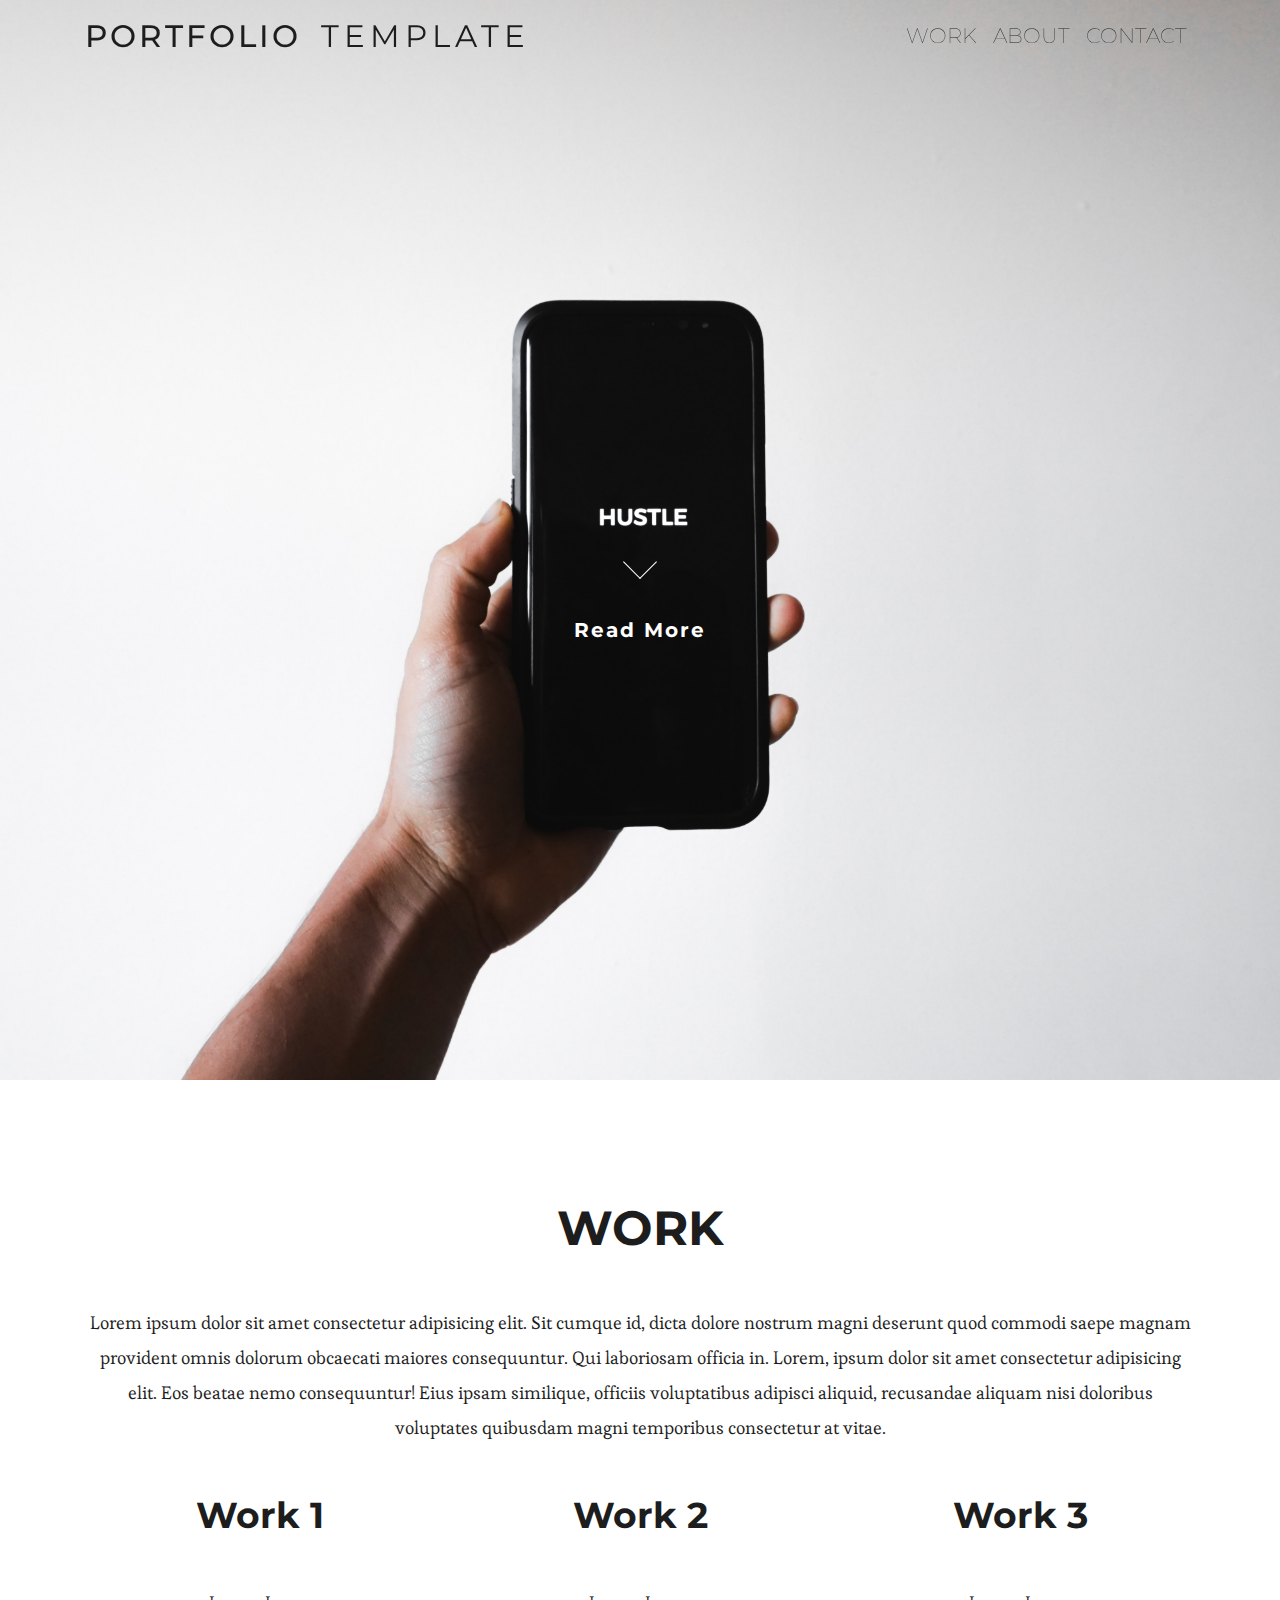
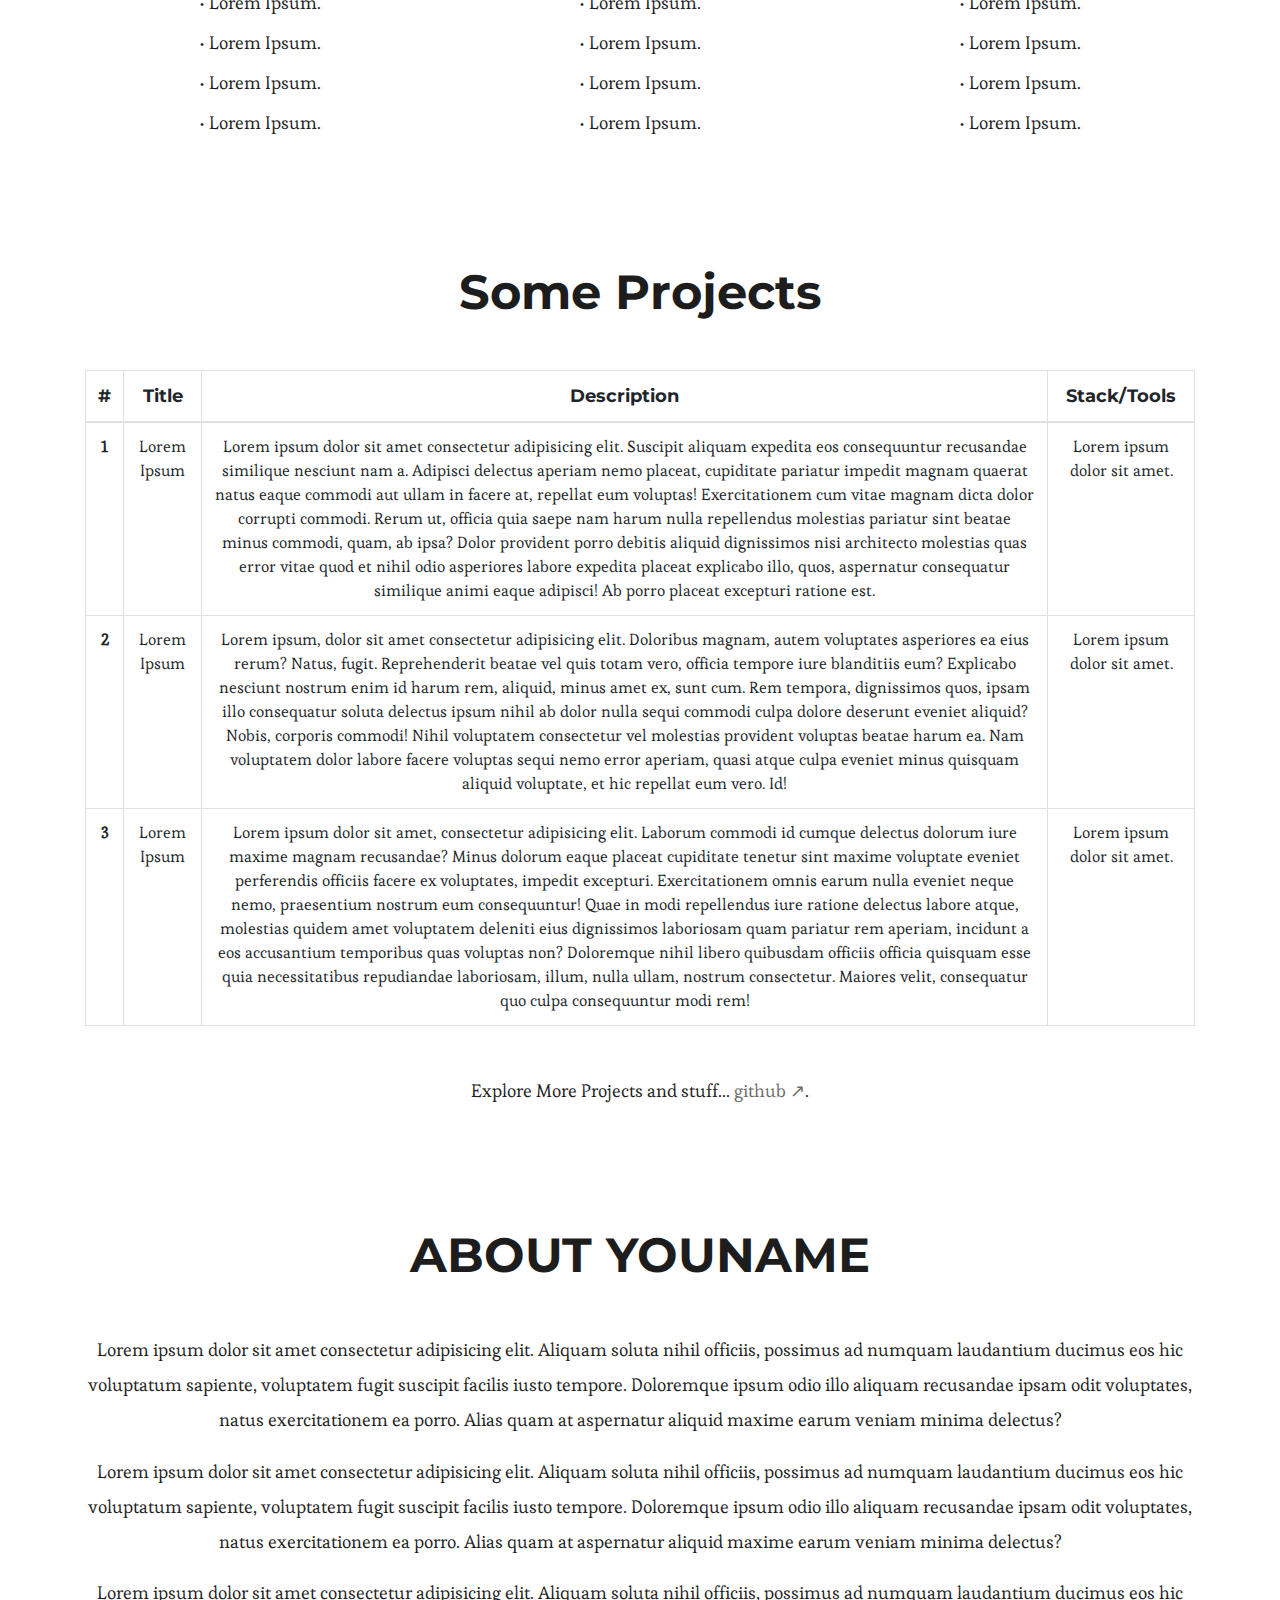
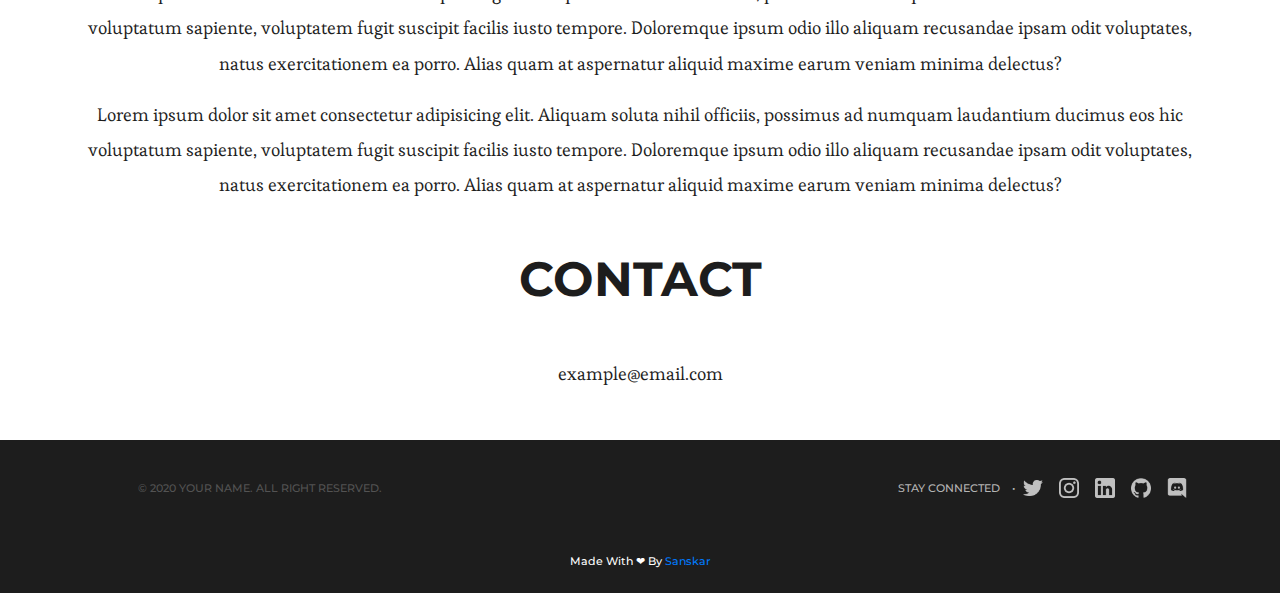
<file: index.html>
<!DOCTYPE html>
<html lang="en">

<head>
    <meta charset="UTF-8">
    <meta name="viewport" content="width=device-width, initial-scale=1.0">
    <meta http-equiv="X-UA-Compatible" content="ie=edge">

    <!-- Google Fonts -->
    <link href="https://fonts.googleapis.com/css?family=Esteban|Montserrat:400,700&display=swap" rel="stylesheet">

    <!-- Bootstrap CSS -->
    <link rel="stylesheet" href="https://stackpath.bootstrapcdn.com/bootstrap/4.3.1/css/bootstrap.min.css" integrity="sha384-ggOyR0iXCbMQv3Xipma34MD+dH/1fQ784/j6cY/iJTQUOhcWr7x9JvoRxT2MZw1T" crossorigin="anonymous">

    <!-- Custom CSS -->
    <link rel="stylesheet" href="css/app.css">

    <title>Portfolio Template</title>

    <!-- Icon Link -->
    <link rel="icon" href="" type="image/icon type">

</head>

<body>


    <!-- Navbar -->

    <nav id="mainNavbar" class="navbar navbar-light navbar-expand-md py-0 fixed-top">

        <div class="container my-2 blurb">

            <div>
                <a href="#showcase"><span class="navbar-brand">PORTFOLIO</span></a>
                <a href="#showcase" class="navbar-branda" style="text-decoration: none;">TEMPLATE</a>

            </div>

            <button class="navbar-toggler" data-toggle="collapse" data-target="#navLinks" aris-label="Toggle navigation">
                <span class="navbar-toggler-icon"></span>
            </button>

            <div class="collapse navbar-collapse" id="navLinks">
                <ul class="navbar-nav ml-auto">
                    <li class="nav-item">
                        <a href="#work" class="nav-link">WORK</a>
                    </li>
                    <li class="nav-item">
                        <a href="#about" class="nav-link">ABOUT</a>
                    </li>
                    <li class="nav-item">
                        <a href="#contact" class="nav-link">CONTACT</a>
                    </li>
                </ul>
            </div>

        </div>

    </nav>


    <!-- Showcase -->

    <section id="showcase" class="demo d-flex justify-content-center align-items-center">

        <a href="#work"><span></span>Read More</a>

    </section>


    <!-- Work Section -->
    <section id="work">
        <div class="container mt-5">
            <p>                                                                                          </p>
        </div>
    </section>
    <section>

        <div class="container mb-5 text-center">
            <div class="blurb">

                <h1 class="text-center justify-content-center my-5">WORK</h1>
                <p class="lead">Lorem ipsum dolor sit amet consectetur adipisicing elit. Sit cumque id, dicta dolore nostrum magni deserunt quod commodi saepe magnam provident omnis dolorum obcaecati maiores consequuntur. Qui laboriosam officia in. Lorem, ipsum dolor
                    sit amet consectetur adipisicing elit. Eos beatae nemo consequuntur! Eius ipsam similique, officiis voluptatibus adipisci aliquid, recusandae aliquam nisi doloribus voluptates quibusdam magni temporibus consectetur at vitae.</p>

            </div>

        </div>


        <div class="container">

            <div class="row text-center">

                <div class="col-md-4 blurb align-items-center content">
                    <h2 class="justify-content-center mb-5">Work 1</h2>
                    <p class="lead">• Lorem Ipsum. </p>
                    <p class="lead">• Lorem Ipsum. </p>
                    <p class="lead">• Lorem Ipsum. </p>
                    <p class="lead">• Lorem Ipsum. </p>

                </div>

                <div class="col-md-4 blurb align-items-center content">
                    <h2 class="justify-content-center mb-5">Work 2</h2>
                    <p class="lead">• Lorem Ipsum. </p>
                    <p class="lead">• Lorem Ipsum. </p>
                    <p class="lead">• Lorem Ipsum. </p>
                    <p class="lead">• Lorem Ipsum. </p>

                </div>

                <div class="col-md-4 blurb align-items-center content">
                    <h2 class="justify-content-center mb-5">Work 3</h2>
                    <p class="lead">• Lorem Ipsum. </p>
                    <p class="lead">• Lorem Ipsum. </p>
                    <p class="lead">• Lorem Ipsum. </p>
                    <p class="lead">• Lorem Ipsum. </p>

                </div>
            </div>

        </div>


    </section>

    <section id="project" class="content">
        <div class="container blurb ">
            <h1 class="text-center justify-content-center my-5">Some Projects</h1>
            <div class="table-responsive">
                <table class="table table-hover table-bordered  ">
                    <thead>
                        <tr>
                            <th class="font-header text-center" scope="col">#</th>
                            <th class="font-header text-center" scope="col">Title</th>
                            <th class="font-header text-center" scope="col">Description</th>
                            <th class="font-header text-center" scope="col">Stack/Tools</th>
                        </tr>
                    </thead>
                    <tbody>
                        <tr class="text-center" class="text-center">
                            <th scope="row">1</th>
                            <td>Lorem Ipsum</td>
                            <td>Lorem ipsum dolor sit amet consectetur adipisicing elit. Suscipit aliquam expedita eos consequuntur recusandae similique nesciunt nam a. Adipisci delectus aperiam nemo placeat, cupiditate pariatur impedit magnam quaerat natus
                                eaque commodi aut ullam in facere at, repellat eum voluptas! Exercitationem cum vitae magnam dicta dolor corrupti commodi. Rerum ut, officia quia saepe nam harum nulla repellendus molestias pariatur sint beatae minus commodi,
                                quam, ab ipsa? Dolor provident porro debitis aliquid dignissimos nisi architecto molestias quas error vitae quod et nihil odio asperiores labore expedita placeat explicabo illo, quos, aspernatur consequatur similique animi
                                eaque adipisci! Ab porro placeat excepturi ratione est.

                            </td>
                            <td>Lorem ipsum dolor sit amet.</td>

                        </tr>
                        <tr class="text-center">
                            <th scope="row">2</th>
                            <td>Lorem Ipsum</td>
                            <td>Lorem ipsum, dolor sit amet consectetur adipisicing elit. Doloribus magnam, autem voluptates asperiores ea eius rerum? Natus, fugit. Reprehenderit beatae vel quis totam vero, officia tempore iure blanditiis eum? Explicabo nesciunt
                                nostrum enim id harum rem, aliquid, minus amet ex, sunt cum. Rem tempora, dignissimos quos, ipsam illo consequatur soluta delectus ipsum nihil ab dolor nulla sequi commodi culpa dolore deserunt eveniet aliquid? Nobis, corporis
                                commodi! Nihil voluptatem consectetur vel molestias provident voluptas beatae harum ea. Nam voluptatem dolor labore facere voluptas sequi nemo error aperiam, quasi atque culpa eveniet minus quisquam aliquid voluptate, et
                                hic repellat eum vero. Id!
                            </td>
                            <td>Lorem ipsum dolor sit amet.</td>

                        </tr>
                        <tr class="text-center">
                            <th scope="row">3</th>
                            <td>Lorem Ipsum</td>
                            <td>Lorem ipsum dolor sit amet, consectetur adipisicing elit. Laborum commodi id cumque delectus dolorum iure maxime magnam recusandae? Minus dolorum eaque placeat cupiditate tenetur sint maxime voluptate eveniet perferendis officiis
                                facere ex voluptates, impedit excepturi. Exercitationem omnis earum nulla eveniet neque nemo, praesentium nostrum eum consequuntur! Quae in modi repellendus iure ratione delectus labore atque, molestias quidem amet voluptatem
                                deleniti eius dignissimos laboriosam quam pariatur rem aperiam, incidunt a eos accusantium temporibus quas voluptas non? Doloremque nihil libero quibusdam officiis officia quisquam esse quia necessitatibus repudiandae laboriosam,
                                illum, nulla ullam, nostrum consectetur. Maiores velit, consequatur quo culpa consequuntur modi rem!
                            </td>
                            <td>Lorem ipsum dolor sit amet.
                    </tbody>
                </table>
                <p class="my-5 container text-center">Explore More Projects and stuff... <span><a
                            href="#" class="c-link" target="_blank">github ↗</a></span>.
                </p>
            </div>
        </div>

    </section>


    <!-- About -->

    <section id="about">
        <div class="container text-center blurb">
            <h1 class="blurb  my-5">ABOUT YOUNAME</h1>
            <p>Lorem ipsum dolor sit amet consectetur adipisicing elit. Aliquam soluta nihil officiis, possimus ad numquam laudantium ducimus eos hic voluptatum sapiente, voluptatem fugit suscipit facilis iusto tempore. Doloremque ipsum odio illo aliquam
                recusandae ipsam odit voluptates, natus exercitationem ea porro. Alias quam at aspernatur aliquid maxime earum veniam minima delectus?
            </p>
            <p>Lorem ipsum dolor sit amet consectetur adipisicing elit. Aliquam soluta nihil officiis, possimus ad numquam laudantium ducimus eos hic voluptatum sapiente, voluptatem fugit suscipit facilis iusto tempore. Doloremque ipsum odio illo aliquam
                recusandae ipsam odit voluptates, natus exercitationem ea porro. Alias quam at aspernatur aliquid maxime earum veniam minima delectus?</p>

            <p>Lorem ipsum dolor sit amet consectetur adipisicing elit. Aliquam soluta nihil officiis, possimus ad numquam laudantium ducimus eos hic voluptatum sapiente, voluptatem fugit suscipit facilis iusto tempore. Doloremque ipsum odio illo aliquam
                recusandae ipsam odit voluptates, natus exercitationem ea porro. Alias quam at aspernatur aliquid maxime earum veniam minima delectus?</p>

            <p>
                Lorem ipsum dolor sit amet consectetur adipisicing elit. Aliquam soluta nihil officiis, possimus ad numquam laudantium ducimus eos hic voluptatum sapiente, voluptatem fugit suscipit facilis iusto tempore. Doloremque ipsum odio illo aliquam recusandae
                ipsam odit voluptates, natus exercitationem ea porro. Alias quam at aspernatur aliquid maxime earum veniam minima delectus?
            </p>

        </div>
    </section>

    <!--oh so you're a developer as well, hit me up on socials or email and lets collab and make new stuff!! 😃-->


    <!-- Contact -->
    <section id="contact">
        <div class="container blurb">
            <h1 class="blurb text-center my-5">CONTACT</h1>
            <p class="text-center mb-5">example@email.com</p>
        </div>
    </section>



    <!-- Footer -->

    <section id="footer" class="p-3 black">

        <div class="container mt-3">

            <div class="row">

                <div class="col-md-4 mt-2 text-white text-center mb-3  order-3 order-md-1 ">
                    <p class="copyright-a">© 2020 YOUR NAME. ALL RIGHT RESERVED.</p>
                </div>

                <div class="col-md-4 order-1">
                    <!-- <p class="my-4 blurb text-white float-md-right">STAY
                        CONNECTED
                    </p> -->
                </div>

                <div class="container col-md-4 col-sm-12 mb-3 order-2">

                    <ul class="nav float-md-right justify-content-center flex-sm-row ">
                        <p class="blurb mt-2 social-a float-md-left">STAY CONNECTED    •
                        </p>
                        <li class="nav-item">
                            <a href="#" target="_blank" class="m-2 icon"><img src="imgs/socials/twitter.png" class="icon"></a>
                        </li>
                        <li class="nav-item">
                            <a href="#" target="_blank" class="m-2 icon"><img src="imgs/socials/instagram-logo.png" class="icon"></a>
                        </li>
                        <li class="nav-item">
                            <a href="#" target="_blank" class="m-2 icon"><img src="imgs/socials/linkedin-logo.png" class="icon"></a>
                        </li>
                        <li class="nav-item">
                            <a href="#" target="_blank" class="m-2 icon"><img src="imgs/socials/github-logo.png" class="icon"></a>
                        </li>
                        <li class="nav-item">
                            <a href="#" target="_blank" class="m-2 icon"><img src="imgs/socials/discord.png" class="icon"></a>
                        </li>
                    </ul>

                </div>
            </div>
        </div>

    </section>

    <section>
        <div class="p-2 black">
            <div class="text-center">
                <p class="copyright-ax">Made With ❤ By <a href="https://github.com/sanskarjha" target="_blank">Sanskar</a></p>
            </div>
        </div>
    </section>


    <!-- JavaScript -->
    <script src="https://code.jquery.com/jquery-3.3.1.slim.min.js" integrity="sha384-q8i/X+965DzO0rT7abK41JStQIAqVgRVzpbzo5smXKp4YfRvH+8abtTE1Pi6jizo" crossorigin="anonymous">
    </script>
    <script src="https://cdnjs.cloudflare.com/ajax/libs/popper.js/1.14.7/umd/popper.min.js" integrity="sha384-UO2eT0CpHqdSJQ6hJty5KVphtPhzWj9WO1clHTMGa3JDZwrnQq4sF86dIHNDz0W1" crossorigin="anonymous">
    </script>
    <script src="https://stackpath.bootstrapcdn.com/bootstrap/4.3.1/js/bootstrap.min.js" integrity="sha384-JjSmVgyd0p3pXB1rRibZUAYoIIy6OrQ6VrjIEaFf/nJGzIxFDsf4x0xIM+B07jRM" crossorigin="anonymous">
    </script>

    <!-- Custom JS -->
    <script src="js/app.js"></script>

</body>

</html>
</file>
<file: css/app.css>
html {
    scroll-behavior: smooth;
}

body {
    font-family: 'Montserrat', sans-serif;
    font-family: 'Esteban', serif;
}

.font-header {
    font-family: 'Montserrat', sans-serif;
    font-size: 1.1rem;
    font-weight: 700;
}

.demo a {
    position: relative;
    left: 0px;
    top: 100px;
    z-index: 2;
    display: inline-block;
    -webkit-transform: translate(0, -50%);
    transform: translate(0, -50%);
    color: #ffffff;
    font: normal 700 20px/1 'Montserrat', sans-serif;
    letter-spacing: .1em;
    text-decoration: none;
    transition: opacity .3s;
}

.demo a:hover {
    opacity: .5;
}

#showcase a {
    padding-top: 70px;
}

#showcase a span {
    position: absolute;
    top: 0;
    left: 50%;
    width: 24px;
    height: 24px;
    margin-left: -12px;
    border-left: 1px solid rgb(255, 255, 255);
    border-bottom: 1px solid rgb(255, 255, 255);
    -webkit-transform: rotate(-45deg);
    transform: rotate(-45deg);
    -webkit-animation: sdb05 1.5s infinite;
    animation: sdb05 1.5s infinite;
    box-sizing: border-box;
}

@-webkit-keyframes sdb05 {
    0% {
        -webkit-transform: rotate(-45deg) translate(0, 0);
        opacity: 0;
    }
    50% {
        opacity: 1;
    }
    100% {
        -webkit-transform: rotate(-45deg) translate(-20px, 20px);
        opacity: 0;
    }
}

@keyframes sdb05 {
    0% {
        transform: rotate(-45deg) translate(0, 0);
        opacity: 0;
    }
    50% {
        opacity: 1;
    }
    100% {
        transform: rotate(-45deg) translate(-20px, 20px);
        opacity: 0;
    }
}

.blurb h1 {
    font-family: 'Montserrat', sans-serif;
    color: #1d1d1d;
    font-weight: 700;
    font-size: 3rem;
}

.blurb h2 {
    font-family: 'Montserrat', sans-serif;
    color: #1d1d1d;
    margin-bottom: 0px;
    font-weight: 700;
    font-size: 2.25rem;
}

.blurb p {
    color: #1d1d1d;
    font-family: 'Esteban', serif;
    font-size: 1.1rem;
    font-weight: 500;
    line-height: 2;
}

.content {
    margin-bottom: 70px;
}

#mainNavbar {
    font-size: 1.2rem;
    font-weight: 100;
}

#mainNavbar .nav-link {
    font-family: 'Montserrat', sans-serif;
    color: #1d1d1d;
    font-size: 1.3rem;
}

#mainNavbar .nav-link:hover {
    color: #000000;
}

#mainNavbar .navbar-brand {
    font-family: 'Montserrat', sans-serif;
    letter-spacing: 3px;
    color: #1d1d1d;
    font-weight: 500;
    font-size: 1.6em;
}

.navbar-branda {
    font-family: 'Montserrat', sans-serif;
    color: #1d1d1d;
    letter-spacing: 5px;
    margin-top: 0.06em;
    font-weight: 400;
    font-size: 1.6em;
}

.navbar-branda:hover {
    font-family: 'Montserrat', sans-serif;
    text-decoration: none;
    color: #1d1d1d;
    font-weight: 100;
    font-size: 1.6em;
}

#headingGroup span {
    color: #EA1C2C;
}

#headingGroup h1 {
    font-weight: 100;
    font-size: 4rem;
}

.navbar.scrolled {
    background: rgba(0, 0, 0, 0.911);
    transition: background 1000ms;
    background-color: rgba(255, 255, 255, 0.062);
    backdrop-filter: blur(20px);
}

#showcase {
    background: url(../imgs/showcase.jpg) center/cover no-repeat;
    min-height: 1080px;
    position: relative;
}

.icon {
    height: 20px;
    width: 20px;
}

.icon {
    filter: opacity(85%);
}

.icon:hover {
    filter: opacity(100%);
}

.c-link {
    color: #6d6c6c;
    text-decoration: none;
}

.c-link:hover {
    color: #000000;
    text-decoration: none;
}

.black {
    background-color: #1d1d1d;
}

.lead {
    margin-bottom: 5px;
}

.copyright-a {
    color: #535353;
    font-family: 'Montserrat', sans-serif;
    font-size: 0.6875rem;
    font-weight: 500;
}

.copyright-ax {
    color: #ffffff;
    font-family: 'Montserrat', sans-serif;
    font-size: 0.7rem;
    font-weight: 500;
}

.social-a {
    color: #b4b4b4;
    font-family: 'Montserrat', sans-serif;
    font-size: 0.6875rem;
    font-weight: 500;
}

@media (max-width: 1280px) {
    #headingGroup h1 {
        font-weight: 100;
        font-size: 3rem;
    }
}
</file>
